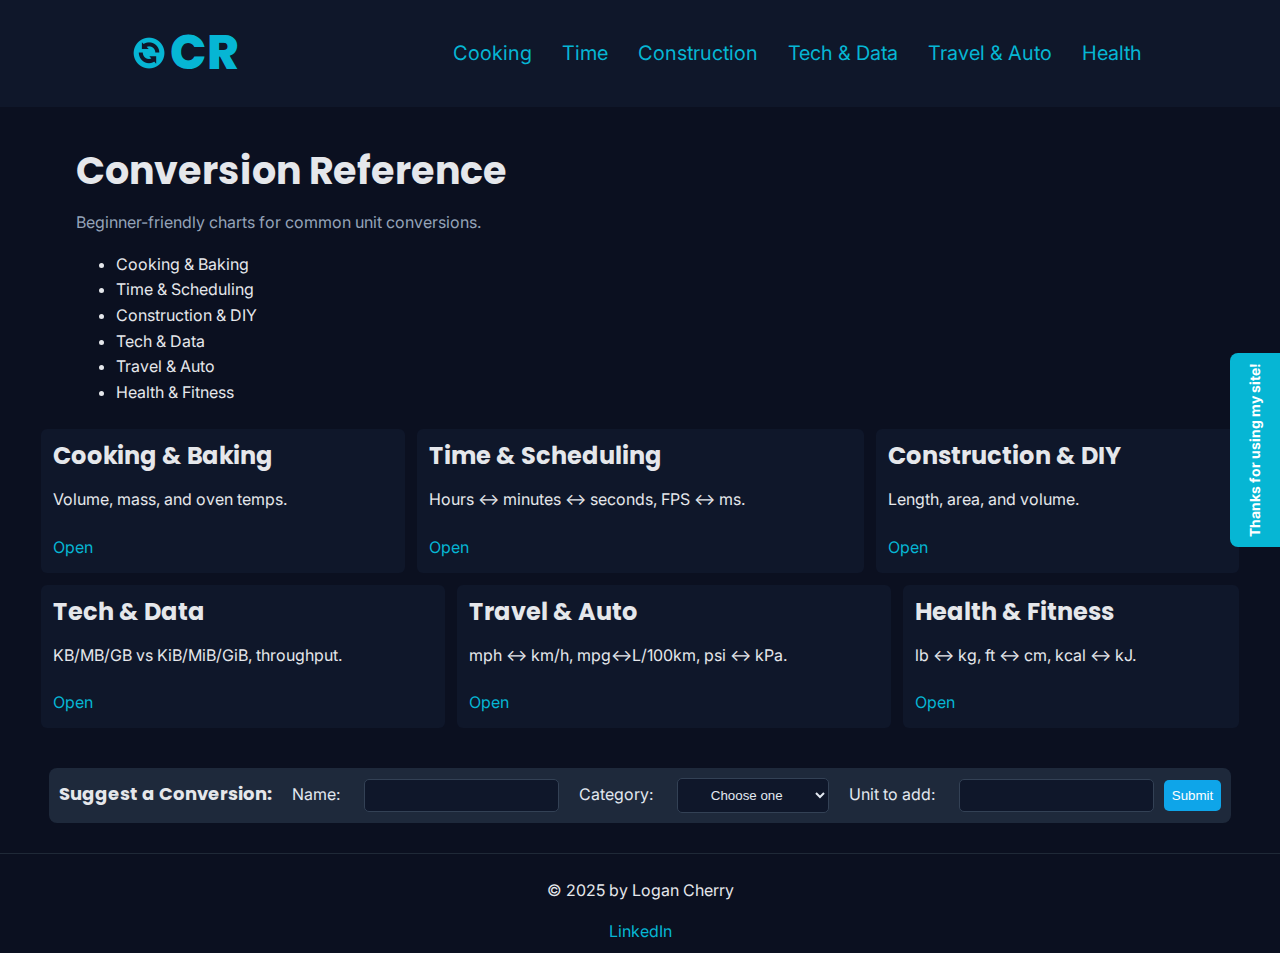
<file: index.html>
<!doctype html>
<html lang="en">

<head>
  <meta charset="utf-8">
  <meta name="viewport" content="width=device-width, initial-scale=1">
  <title>Conversion Reference</title>
  <meta name="author" content="Logan Cherry">
  <link href="https://fonts.googleapis.com/css2?family=Inter:wght@300;400;600&family=Poppins:wght@600;800&display=swap"
    rel="stylesheet">
  <link rel="stylesheet" href="css/styles.css">
</head>

<body>
  <header class="site-header">
    <nav aria-label="Primary">
      <div id="logoCR">
        <img id="convertLogo" src="images/Revolving-Arrows.png" alt="Two revolving arrows.">
        <a class="logo" href="index.html" aria-label="Home">CR</a>
      </div>
      <ul class="nav-links">
        <li><a href="cooking.html">Cooking</a></li>
        <li><a href="time.html">Time</a></li>
        <li><a href="construction.html">Construction</a></li>
        <li><a href="tech.html">Tech & Data</a></li>
        <li><a href="travel.html">Travel & Auto</a></li>
        <li><a href="health.html">Health</a></li>
      </ul>
    </nav>
  </header>
  <main>

    <section class="page-header" aria-label="Main page description">
      <div>
        <h1>Conversion Reference</h1>
        <p>Beginner-friendly charts for common unit conversions.</p>
        <ul>
          <li>Cooking &amp; Baking</li>
          <li>Time &amp; Scheduling</li>
          <li>Construction &amp; DIY</li>
          <li>Tech &amp; Data</li>
          <li>Travel &amp; Auto</li>
          <li>Health &amp; Fitness</li>
        </ul>
      </div>
    </section>

    <aside>
      <p>Thanks for using my site!</p>
    </aside>

    <section class="cards" aria-label="Conversion categories">
      <article class="card">
        <h2 class="h3">Cooking &amp; Baking</h2>
        <p>Volume, mass, and oven temps.</p>
        <a class="more" href="cooking.html">Open</a>
      </article>
      <article class="card">
        <h2 class="h3">Time &amp; Scheduling</h2>
        <p>Hours ↔ minutes ↔ seconds, FPS ↔ ms.</p>
        <a class="more" href="time.html">Open</a>
      </article>
      <article class="card">
        <h2 class="h3">Construction &amp; DIY</h2>
        <p>Length, area, and volume.</p>
        <a class="more" href="construction.html">Open</a>
      </article>
      <article class="card">
        <h2 class="h3">Tech &amp; Data</h2>
        <p>KB/MB/GB vs KiB/MiB/GiB, throughput.</p>
        <a class="more" href="tech.html">Open</a>
      </article>
      <article class="card">
        <h2 class="h3">Travel &amp; Auto</h2>
        <p>mph ↔ km/h, mpg↔L/100km, psi ↔ kPa.</p>
        <a class="more" href="travel.html">Open</a>
      </article>
      <article class="card">
        <h2 class="h3">Health &amp; Fitness</h2>
        <p>lb ↔ kg, ft ↔ cm, kcal ↔ kJ.</p>
        <a class="more" href="health.html">Open</a>
      </article>
    </section>

    <section id="formSuggestion" aria-label="Suggestion Form">
      <form action="#" method="post" class="suggesitonForm">
        <h3>Suggest a Conversion:</h3>
        <div>
          <label for="name">Name:</label>
          <input type="text" id="name" name="name" required>
        </div>

        <div>
          <label for="category">Category:</label>
          <select id="category" name="category" required>
            <option value="">Choose one</option>
            <option>Cooking & Baking</option>
            <option>Time & Scheduling</option>
            <option>Construction & DIY</option>
            <option>Tech & Data</option>
            <option>Travel & Auto</option>
            <option>Health & Fitness</option>
          </select>
        </div>

        <div>
          <label for="unit">Unit to add:</label>
          <input type="text" id="unit" required>
        </div>

        <button type="submit">Submit</button>
      </form>


    </section>

  </main>
  <footer aria-label="Footer">
    <p>&copy; 2025 by Logan Cherry</p>
    <a href="https://www.linkedin.com/in/john-cherry-b35201272/">LinkedIn</a>
  </footer>
</body>

</html>
</file>
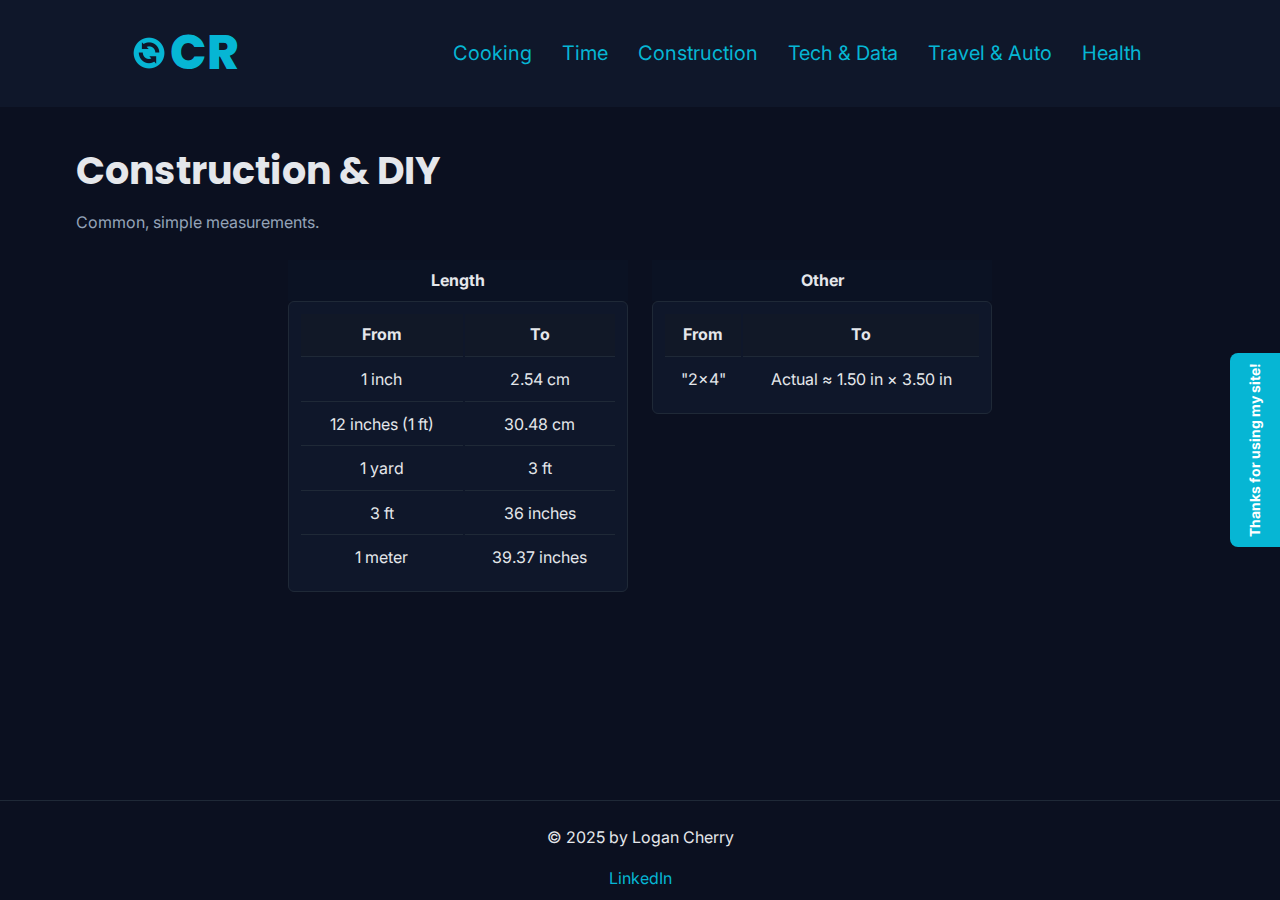
<file: construction.html>
<!doctype html>
<html lang="en">

<head>

  <meta charset="utf-8">
  <meta name="viewport" content="width=device-width, initial-scale=1">
  <title>Conversion Reference - Construction & DIY</title>
  <meta name="author" content="Logan Cherry">
  <link href="https://fonts.googleapis.com/css2?family=Inter:wght@300;400;600&family=Poppins:wght@600;800&display=swap"
    rel="stylesheet">
  <link rel="stylesheet" href="css/styles.css">
</head>

<body>
  <header class="site-header">

    <nav aria-label="Primary">
      <div id="logoCR">
        <img id="convertLogo" src="images/Revolving-Arrows.png" alt="Two revolving arrows.">
        <a class="logo" href="index.html" aria-label="Home">CR</a>
      </div>
      <ul class="nav-links">
        <li><a href="cooking.html">Cooking</a></li>
        <li><a href="time.html">Time</a></li>
        <li><a href="construction.html">Construction</a></li>
        <li><a href="tech.html">Tech & Data</a></li>
        <li><a href="travel.html">Travel & Auto</a></li>
        <li><a href="health.html">Health</a></li>
      </ul>
    </nav>
  </header>
  <main id="main">

    <section class="page-header">
      <h1>Construction &amp; DIY</h1>
      <p>Common, simple measurements.</p>
    </section>

    <aside>
      <p>Thanks for using my site!</p>
    </aside>

    <div class="tables-grid">
      <figure class="table-figure" aria-label="Length">
        <table>
          <caption>Length</caption>
          <thead>
            <tr>
              <th>From</th>
              <th>To</th>
            </tr>
          </thead>
          <tbody>
            <tr>
              <td>1 inch</td>
              <td>2.54 cm</td>
            </tr>
            <tr>
              <td>12 inches (1 ft)</td>
              <td>30.48 cm</td>
            </tr>
            <tr>
              <td>1 yard</td>
              <td>3 ft</td>
            </tr>
            <tr>
              <td>3 ft</td>
              <td>36 inches</td>
            </tr>
            <tr>
              <td>1 meter</td>
              <td>39.37 inches</td>
            </tr>
          </tbody>
        </table>
      </figure>


      <figure class="table-figure" aria-label="Other">
        <table>
          <caption>Other</caption>
          <thead>
            <tr>
              <th>From</th>
              <th>To</th>
            </tr>
          </thead>
          <tbody>
            <tr>
              <td>"2x4"</td>
              <td>Actual ≈ 1.50 in × 3.50 in</td>
            </tr>
          </tbody>
        </table>
      </figure>

    </div>

  </main>
  <footer aria-label="Footer">
    <p>&copy; 2025 by Logan Cherry</p>
    <a href="https://www.linkedin.com/in/john-cherry-b35201272/">LinkedIn</a>
  </footer>
</body>

</html>
</file>
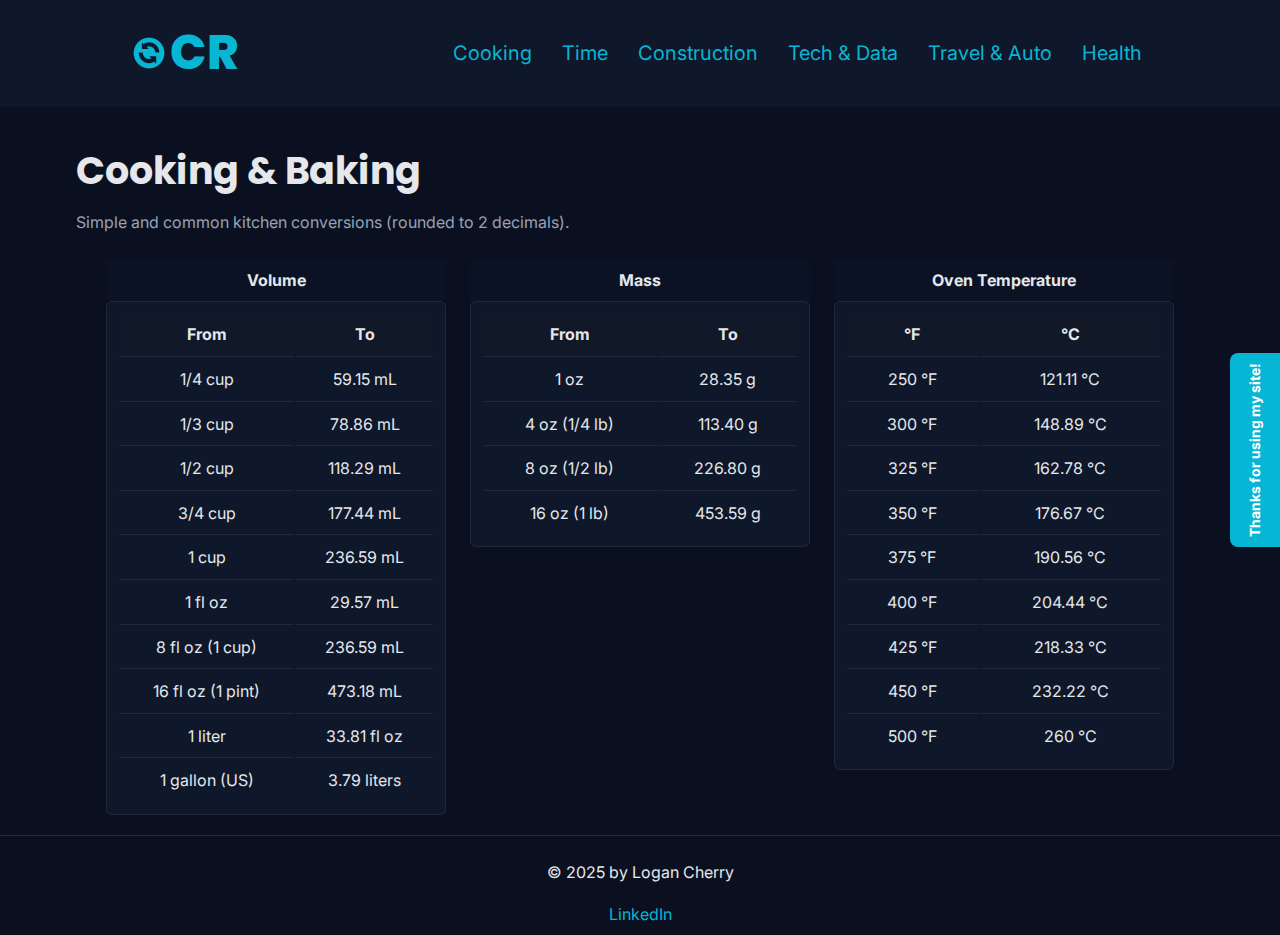
<file: cooking.html>
<!doctype html>
<html lang="en">

<head>

  <meta charset="utf-8">
  <meta name="viewport" content="width=device-width, initial-scale=1">
  <title>Conversion Reference - Cooking & Baking</title>
  <meta name="author" content="Logan Cherry">
  <link href="https://fonts.googleapis.com/css2?family=Inter:wght@300;400;600&family=Poppins:wght@600;800&display=swap"
    rel="stylesheet">
  <link rel="stylesheet" href="css/styles.css">
</head>

<body>
  <header class="site-header">

    <nav aria-label="Primary">
      <div id="logoCR">
        <img id="convertLogo" src="images/Revolving-Arrows.png" alt="Two revolving arrows.">
        <a class="logo" href="index.html" aria-label="Home">CR</a>
      </div>
      <ul class="nav-links">
        <li><a href="cooking.html">Cooking</a></li>
        <li><a href="time.html">Time</a></li>
        <li><a href="construction.html">Construction</a></li>
        <li><a href="tech.html">Tech & Data</a></li>
        <li><a href="travel.html">Travel & Auto</a></li>
        <li><a href="health.html">Health</a></li>
      </ul>
    </nav>
  </header>
  <main id="main">

    <section class="page-header">
      <h1>Cooking &amp; Baking</h1>
      <p>Simple and common kitchen conversions (rounded to 2 decimals).</p>
    </section>

    <aside>
      <p>Thanks for using my site!</p>
    </aside>

    <div class="tables-grid">
      <figure class="table-figure" aria-label="Volume">
        <table>
          <caption>Volume</caption>
          <thead>
            <tr>
              <th>From</th>
              <th>To</th>
            </tr>
          </thead>
          <tbody>
            <tr>
              <td>1/4 cup</td>
              <td>59.15 mL</td>
            </tr>
            <tr>
              <td>1/3 cup</td>
              <td>78.86 mL</td>
            </tr>
            <tr>
              <td>1/2 cup</td>
              <td>118.29 mL</td>
            </tr>
            <tr>
              <td>3/4 cup</td>
              <td>177.44 mL</td>
            </tr>
            <tr>
              <td>1 cup</td>
              <td>236.59 mL</td>
            </tr>
            <tr>
              <td>1 fl oz</td>
              <td>29.57 mL</td>
            </tr>
            <tr>
              <td>8 fl oz (1 cup)</td>
              <td>236.59 mL</td>
            </tr>
            <tr>
              <td>16 fl oz (1 pint)</td>
              <td>473.18 mL</td>
            </tr>
            <tr>
              <td>1 liter</td>
              <td>33.81 fl oz</td>
            </tr>
            <tr>
              <td>1 gallon (US)</td>
              <td>3.79 liters</td>
            </tr>
          </tbody>
        </table>
      </figure>

      <figure class="table-figure" aria-label="Mass">
        <table>
          <caption>Mass</caption>
          <thead>
            <tr>
              <th>From</th>
              <th>To</th>
            </tr>
          </thead>
          <tbody>
            <tr>
              <td>1 oz</td>
              <td>28.35 g</td>
            </tr>
            <tr>
              <td>4 oz (1/4 lb)</td>
              <td>113.40 g</td>
            </tr>
            <tr>
              <td>8 oz (1/2 lb)</td>
              <td>226.80 g</td>
            </tr>
            <tr>
              <td>16 oz (1 lb)</td>
              <td>453.59 g</td>
            </tr>
          </tbody>
        </table>
      </figure>

      <figure class="table-figure" aria-label="Oven temperature">
        <table>
          <caption>Oven Temperature</caption>
          <thead>
            <tr>
              <th>°F</th>
              <th>°C</th>
            </tr>
          </thead>
          <tbody>
            <tr>
              <td>250 °F</td>
              <td>121.11 °C</td>
            </tr>
            <tr>
              <td>300 °F</td>
              <td>148.89 °C</td>
            </tr>
            <tr>
              <td>325 °F</td>
              <td>162.78 °C</td>
            </tr>
            <tr>
              <td>350 °F</td>
              <td>176.67 °C</td>
            </tr>
            <tr>
              <td>375 °F</td>
              <td>190.56 °C</td>
            </tr>
            <tr>
              <td>400 °F</td>
              <td>204.44 °C</td>
            </tr>
            <tr>
              <td>425 °F</td>
              <td>218.33 °C</td>
            </tr>
            <tr>
              <td>450 °F</td>
              <td>232.22 °C</td>
            </tr>
            <tr>
              <td>500 °F</td>
              <td>260 °C</td>
            </tr>
          </tbody>
        </table>
      </figure>

    </div>

  </main>
  <footer aria-label="Footer">
    <p>&copy; 2025 by Logan Cherry</p>
    <a href="https://www.linkedin.com/in/john-cherry-b35201272/">LinkedIn</a>
  </footer>
</body>

</html>
</file>
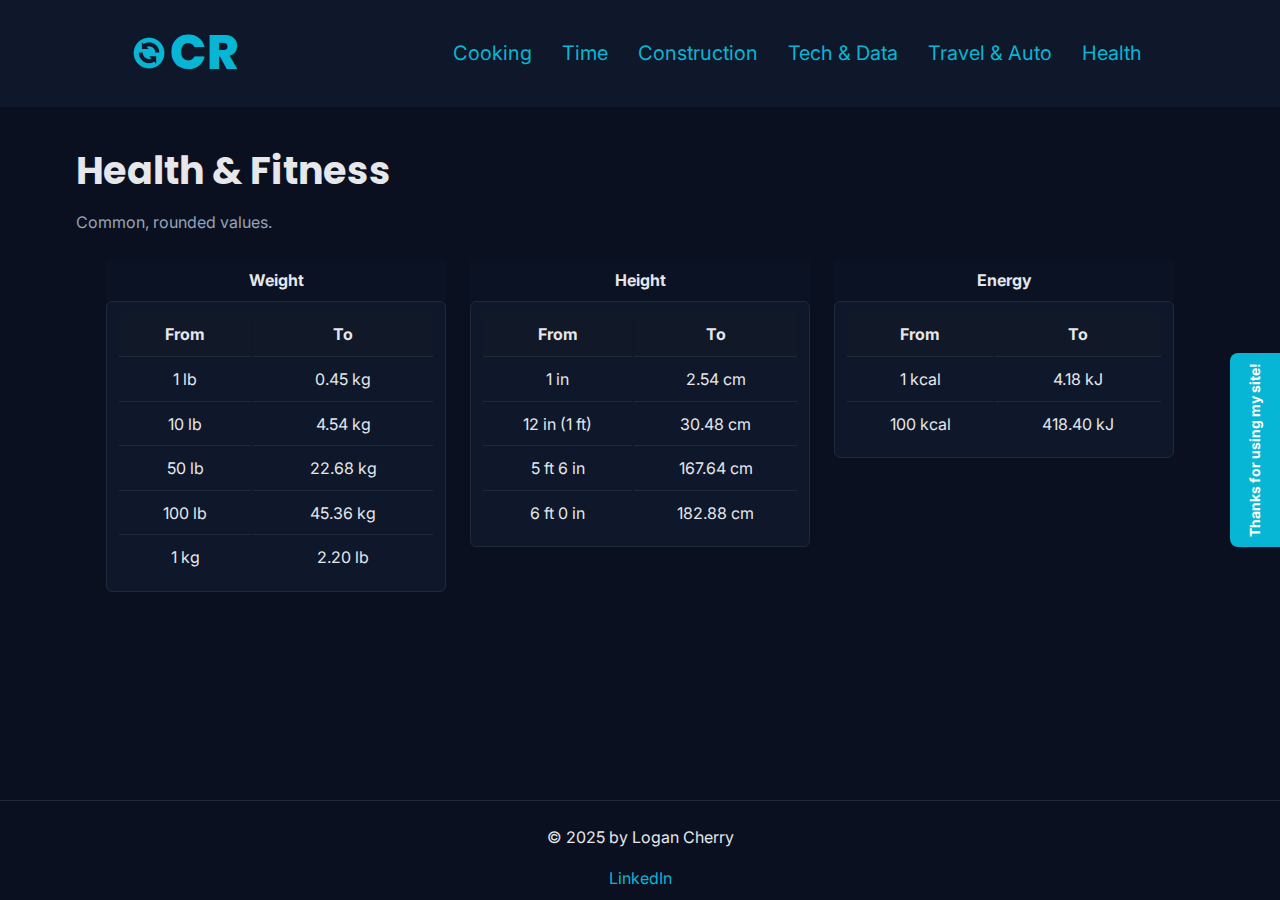
<file: health.html>
<!doctype html>
<html lang="en">

<head>

  <meta charset="utf-8">
  <meta name="viewport" content="width=device-width, initial-scale=1">
  <title>Conversion Reference - Health & Fitness</title>
  <meta name="author" content="Logan Cherry">
  <link href="https://fonts.googleapis.com/css2?family=Inter:wght@300;400;600&family=Poppins:wght@600;800&display=swap"
    rel="stylesheet">
  <link rel="stylesheet" href="css/styles.css">
</head>

<body>
  <header class="site-header">

    <nav aria-label="Primary">
      <div id="logoCR">
        <img id="convertLogo" src="images/Revolving-Arrows.png" alt="Two revolving arrows.">
        <a class="logo" href="index.html" aria-label="Home">CR</a>
      </div>
      <ul class="nav-links">
        <li><a href="cooking.html">Cooking</a></li>
        <li><a href="time.html">Time</a></li>
        <li><a href="construction.html">Construction</a></li>
        <li><a href="tech.html">Tech & Data</a></li>
        <li><a href="travel.html">Travel & Auto</a></li>
        <li><a href="health.html">Health</a></li>
      </ul>
    </nav>
  </header>
  <main id="main">

    <section class="page-header">
      <h1>Health &amp; Fitness</h1>
      <p>Common, rounded values.</p>
    </section>

    <aside>
      <p>Thanks for using my site!</p>
    </aside>

    <div class="tables-grid">
      <figure class="table-figure" aria-label="Weight">
        <table>
          <caption>Weight</caption>
          <thead>
            <tr>
              <th>From</th>
              <th>To</th>
            </tr>
          </thead>
          <tbody>
            <tr>
              <td>1 lb</td>
              <td>0.45 kg</td>
            </tr>
            <tr>
              <td>10 lb</td>
              <td>4.54 kg</td>
            </tr>
            <tr>
              <td>50 lb</td>
              <td>22.68 kg</td>
            </tr>
            <tr>
              <td>100 lb</td>
              <td>45.36 kg</td>
            </tr>
            <tr>
              <td>1 kg</td>
              <td>2.20 lb</td>
            </tr>
          </tbody>
        </table>
      </figure>

      <figure class="table-figure" aria-label="Height">
        <table>
          <caption>Height</caption>
          <thead>
            <tr>
              <th>From</th>
              <th>To</th>
            </tr>
          </thead>
          <tbody>
            <tr>
              <td>1 in</td>
              <td>2.54 cm</td>
            </tr>
            <tr>
              <td>12 in (1 ft)</td>
              <td>30.48 cm</td>
            </tr>
            <tr>
              <td>5 ft 6 in</td>
              <td>167.64 cm</td>
            </tr>
            <tr>
              <td>6 ft 0 in</td>
              <td>182.88 cm</td>
            </tr>
          </tbody>
        </table>
      </figure>

      <figure class="table-figure" aria-label="Energy">
        <table>
          <caption>Energy</caption>
          <thead>
            <tr>
              <th>From</th>
              <th>To</th>
            </tr>
          </thead>
          <tbody>
            <tr>
              <td>1 kcal</td>
              <td>4.18 kJ</td>
            </tr>
            <tr>
              <td>100 kcal</td>
              <td>418.40 kJ</td>
            </tr>
          </tbody>
        </table>
      </figure>

    </div>

  </main>

  <footer aria-label="Footer">
    <p>&copy; 2025 by Logan Cherry</p>
    <a href="https://www.linkedin.com/in/john-cherry-b35201272/">LinkedIn</a>
  </footer>

</body>
</html>
</file>
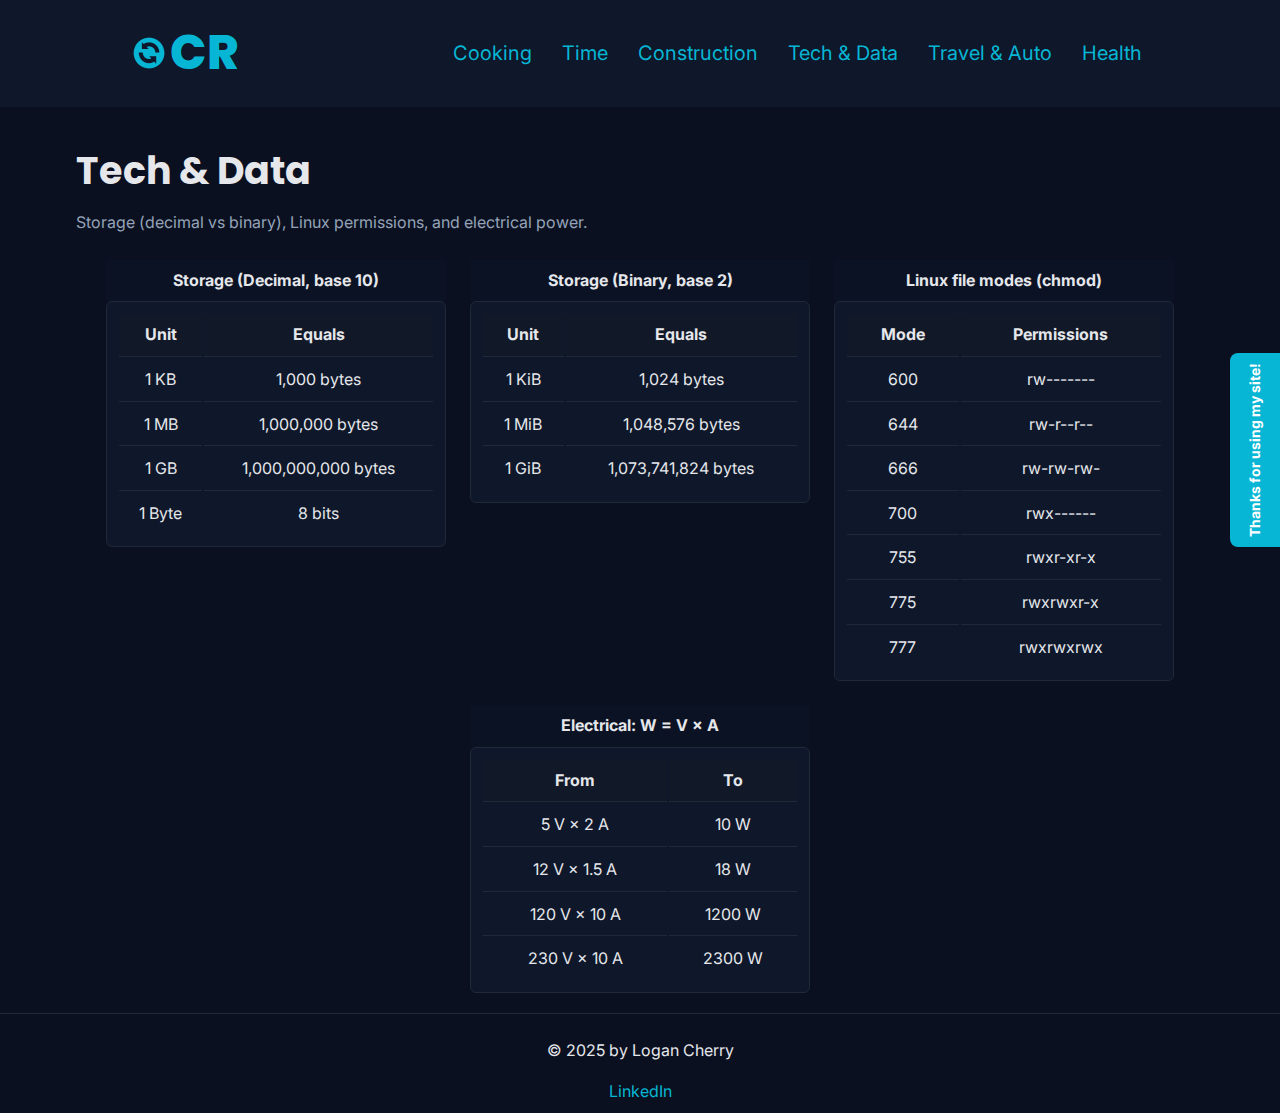
<file: tech.html>
<!doctype html>
<html lang="en">

<head>

  <meta charset="utf-8">
  <meta name="viewport" content="width=device-width, initial-scale=1">
  <title>Conversion Reference - Tech & Data</title>
  <meta name="author" content="Logan Cherry">
  <link href="https://fonts.googleapis.com/css2?family=Inter:wght@300;400;600&family=Poppins:wght@600;800&display=swap"
    rel="stylesheet">
  <link rel="stylesheet" href="css/styles.css">
</head>

<body>
  <header class="site-header">

    <nav aria-label="Primary">
      <div id="logoCR">
        <img id="convertLogo" src="images/Revolving-Arrows.png" alt="Two revolving arrows.">
        <a class="logo" href="index.html" aria-label="Home">CR</a>
      </div>
      <ul class="nav-links">
        <li><a href="cooking.html">Cooking</a></li>
        <li><a href="time.html">Time</a></li>
        <li><a href="construction.html">Construction</a></li>
        <li><a href="tech.html">Tech & Data</a></li>
        <li><a href="travel.html">Travel & Auto</a></li>
        <li><a href="health.html">Health</a></li>
      </ul>
    </nav>
  </header>
  <main id="main">

    <section class="page-header">
      <h1>Tech &amp; Data</h1>
      <p>Storage (decimal vs binary), Linux permissions, and electrical power.</p>
    </section>

    <aside>
      <p>Thanks for using my site!</p>
    </aside>

    <div class="tables-grid">
      <figure class="table-figure" aria-label="Storage (decimal, base 10)">
        <table>
          <caption>Storage (Decimal, base 10)</caption>
          <thead>
            <tr>
              <th>Unit</th>
              <th>Equals</th>
            </tr>
          </thead>
          <tbody>
            <tr>
              <td>1 KB</td>
              <td>1,000 bytes</td>
            </tr>
            <tr>
              <td>1 MB</td>
              <td>1,000,000 bytes</td>
            </tr>
            <tr>
              <td>1 GB</td>
              <td>1,000,000,000 bytes</td>
            </tr>
            <tr>
              <td>1 Byte</td>
              <td>8 bits</td>
            </tr>
          </tbody>
        </table>
      </figure>

      <figure class="table-figure" aria-label="Storage (binary, base 2)">
        <table>
          <caption>Storage (Binary, base 2)</caption>
          <thead>
            <tr>
              <th>Unit</th>
              <th>Equals</th>
            </tr>
          </thead>
          <tbody>
            <tr>
              <td>1 KiB</td>
              <td>1,024 bytes</td>
            </tr>
            <tr>
              <td>1 MiB</td>
              <td>1,048,576 bytes</td>
            </tr>
            <tr>
              <td>1 GiB</td>
              <td>1,073,741,824 bytes</td>
            </tr>
          </tbody>
        </table>
      </figure>

      <figure class="table-figure" aria-label="Linux file modes (chmod)">
        <table>
          <caption>Linux file modes (chmod)</caption>
          <thead>
            <tr>
              <th scope='col'>Mode</th>
              <th scope='col'>Permissions</th>
            </tr>
          </thead>
          <tbody>
            <tr>
              <td>600</td>
              <td>rw-------</td>
            </tr>
            <tr>
              <td>644</td>
              <td>rw-r--r--</td>
            </tr>
            <tr>
              <td>666</td>
              <td>rw-rw-rw-</td>
            </tr>
            <tr>
              <td>700</td>
              <td>rwx------</td>
            </tr>
            <tr>
              <td>755</td>
              <td>rwxr-xr-x</td>
            </tr>
            <tr>
              <td>775</td>
              <td>rwxrwxr-x</td>
            </tr>
            <tr>
              <td>777</td>
              <td>rwxrwxrwx</td>
            </tr>
          </tbody>
        </table>
      </figure>

      <figure class="table-figure" aria-label="Electrical">
        <table>
          <caption>Electrical: W = V × A</caption>
          <thead>
            <tr>
              <th>From</th>
              <th>To</th>
            </tr>
          </thead>
          <tbody>
            <tr>
              <td>5 V × 2 A</td>
              <td>10 W</td>
            </tr>
            <tr>
              <td>12 V × 1.5 A</td>
              <td>18 W</td>
            </tr>
            <tr>
              <td>120 V × 10 A</td>
              <td>1200 W</td>
            </tr>
            <tr>
              <td>230 V × 10 A</td>
              <td>2300 W</td>
            </tr>
          </tbody>
        </table>
      </figure>

    </div>

  </main>
  <footer aria-label="Footer">
    <p>&copy; 2025 by Logan Cherry</p>
    <a href="https://www.linkedin.com/in/john-cherry-b35201272/">LinkedIn</a>
  </footer>
</body>

</html>
</file>
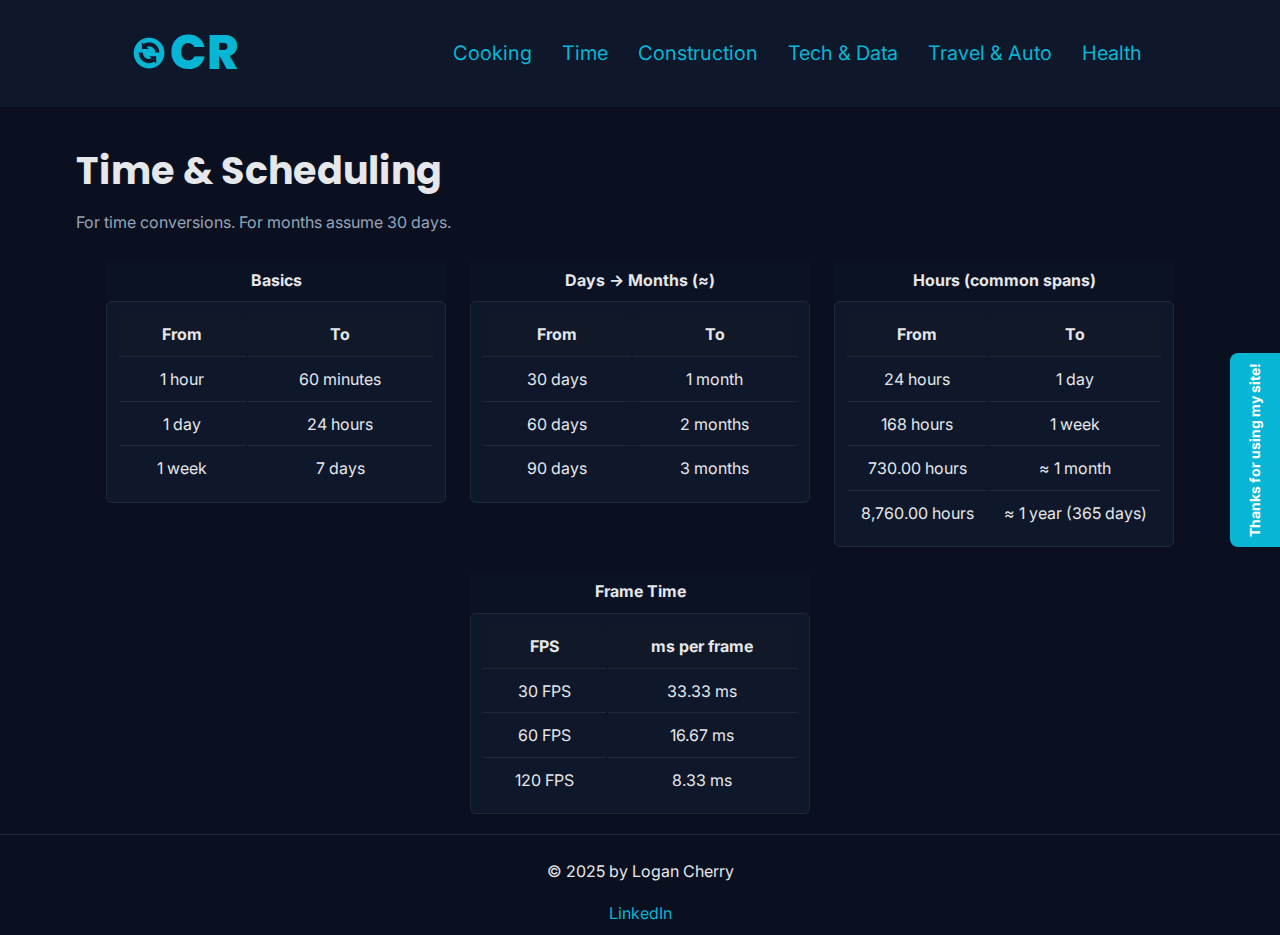
<file: time.html>
<!doctype html>
<html lang="en">

<head>

  <meta charset="utf-8">
  <meta name="viewport" content="width=device-width, initial-scale=1">
  <title>Conversion Reference - Time & Scheduling</title>
  <meta name="author" content="Logan Cherry">
  <link href="https://fonts.googleapis.com/css2?family=Inter:wght@300;400;600&family=Poppins:wght@600;800&display=swap"
    rel="stylesheet">
  <link rel="stylesheet" href="css/styles.css">
</head>

<body>
  <header class="site-header">

    <nav aria-label="Primary">
      <div id="logoCR">
        <img id="convertLogo" src="images/Revolving-Arrows.png" alt="Two revolving arrows.">
        <a class="logo" href="index.html" aria-label="Home">CR</a>
      </div>
      <ul class="nav-links">
        <li><a href="cooking.html">Cooking</a></li>
        <li><a href="time.html">Time</a></li>
        <li><a href="construction.html">Construction</a></li>
        <li><a href="tech.html">Tech & Data</a></li>
        <li><a href="travel.html">Travel & Auto</a></li>
        <li><a href="health.html">Health</a></li>
      </ul>
    </nav>
  </header>
  <main id="main">

    <section class="page-header">
      <h1>Time &amp; Scheduling</h1>
      <p>For time conversions. For months assume 30 days.</p>
    </section>

    <aside>
      <p>Thanks for using my site!</p>
    </aside>

    <div class="tables-grid">
      <figure class="table-figure" aria-label="Basics">
        <table>
          <caption>Basics</caption>
          <thead>
            <tr>
              <th>From</th>
              <th>To</th>
            </tr>
          </thead>
          <tbody>
            <tr>
              <td>1 hour</td>
              <td>60 minutes</td>
            </tr>
            <tr>
              <td>1 day</td>
              <td>24 hours</td>
            </tr>
            <tr>
              <td>1 week</td>
              <td>7 days</td>
            </tr>
          </tbody>
        </table>
      </figure>

      <figure class="table-figure" aria-label="Days to Months">
        <table>
          <caption>Days → Months (≈)</caption>
          <thead>
            <tr>
              <th>From</th>
              <th>To</th>
            </tr>
          </thead>
          <tbody>
            <tr>
              <td>30 days</td>
              <td>1 month</td>
            </tr>
            <tr>
              <td>60 days</td>
              <td>2 months</td>
            </tr>
            <tr>
              <td>90 days</td>
              <td>3 months</td>
            </tr>
          </tbody>
        </table>
      </figure>

      <figure class="table-figure" aria-label="Hours">
        <table>
          <caption>Hours (common spans)</caption>
          <thead>
            <tr>
              <th>From</th>
              <th>To</th>
            </tr>
          </thead>
          <tbody>
            <tr>
              <td>24 hours</td>
              <td>1 day</td>
            </tr>
            <tr>
              <td>168 hours</td>
              <td>1 week</td>
            </tr>
            <tr>
              <td>730.00 hours</td>
              <td>≈ 1 month</td>
            </tr>
            <tr>
              <td>8,760.00 hours</td>
              <td>≈ 1 year (365 days)</td>
            </tr>
          </tbody>
        </table>
      </figure>

      <figure class="table-figure" aria-label="Frame Time">
        <table>
          <caption>Frame Time</caption>
          <thead>
            <tr>
              <th>FPS</th>
              <th>ms per frame</th>
            </tr>
          </thead>
          <tbody>
            <tr>
              <td>30 FPS</td>
              <td>33.33 ms</td>
            </tr>
            <tr>
              <td>60 FPS</td>
              <td>16.67 ms</td>
            </tr>
            <tr>
              <td>120 FPS</td>
              <td>8.33 ms</td>
            </tr>
          </tbody>
        </table>
      </figure>

    </div>

  </main>
  <footer aria-label="Footer">
    <p>&copy; 2025 by Logan Cherry</p>
    <a href="https://www.linkedin.com/in/john-cherry-b35201272/">LinkedIn</a>
  </footer>
</body>

</html>
</file>
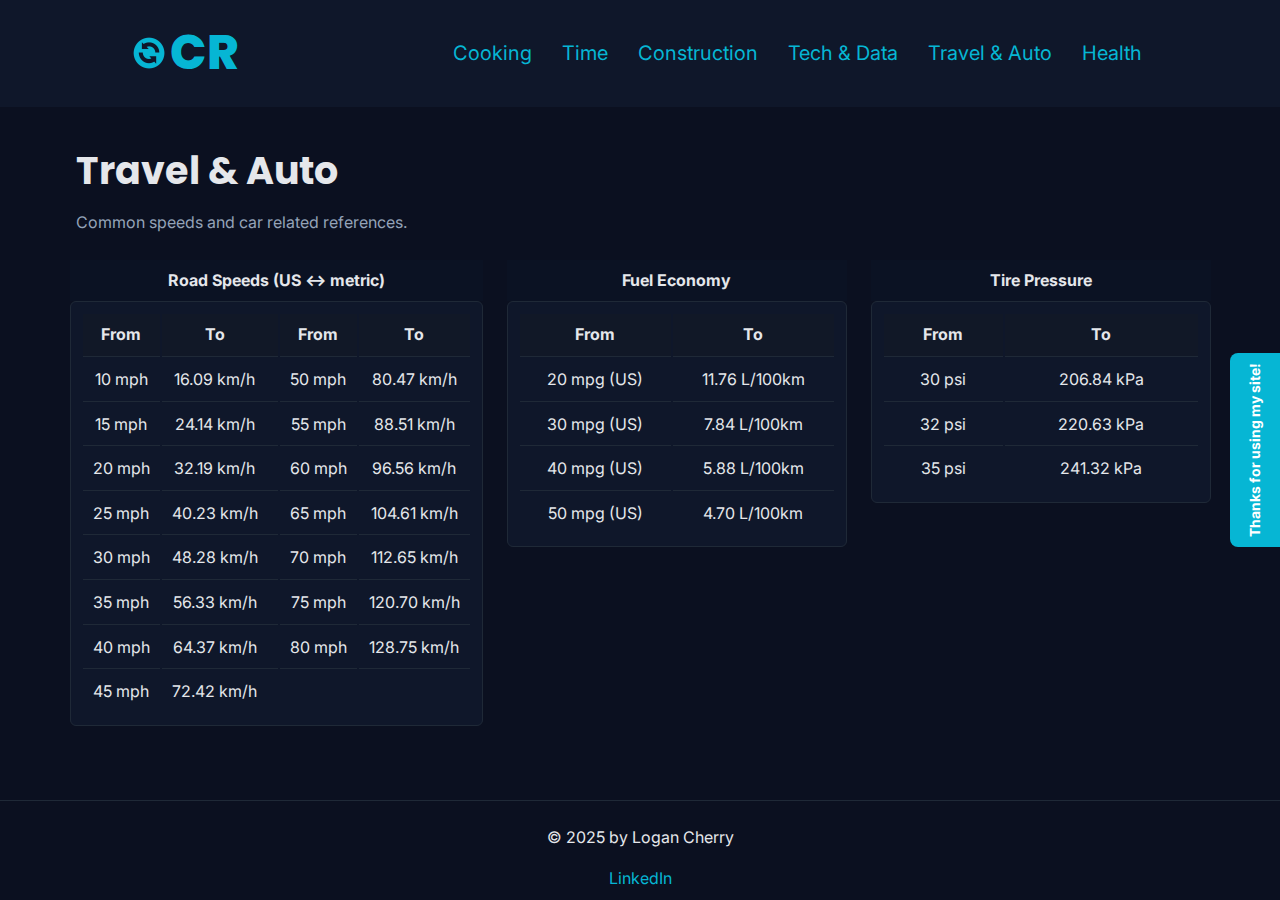
<file: travel.html>
<!doctype html>
<html lang="en">

<head>

  <meta charset="utf-8">
  <meta name="viewport" content="width=device-width, initial-scale=1">
  <title>Conversion Reference - Travel & Auto</title>
  <meta name="author" content="Logan Cherry">
  <link href="https://fonts.googleapis.com/css2?family=Inter:wght@300;400;600&family=Poppins:wght@600;800&display=swap"
    rel="stylesheet">
  <link rel="stylesheet" href="css/styles.css">
</head>

<body>
  <header class="site-header">

    <nav aria-label="Primary">
      <div id="logoCR">
        <img id="convertLogo" src="images/Revolving-Arrows.png" alt="Two revolving arrows.">
        <a class="logo" href="index.html" aria-label="Home">CR</a>
      </div>
      <ul class="nav-links">
        <li><a href="cooking.html">Cooking</a></li>
        <li><a href="time.html">Time</a></li>
        <li><a href="construction.html">Construction</a></li>
        <li><a href="tech.html">Tech & Data</a></li>
        <li><a href="travel.html">Travel & Auto</a></li>
        <li><a href="health.html">Health</a></li>
      </ul>
    </nav>
  </header>
  <main id="main">

    <section class="page-header">
      <h1>Travel &amp; Auto</h1>
      <p>Common speeds and car related references.</p>
    </section>

    <aside>
      <p>Thanks for using my site!</p>
    </aside>

    <div class="tables-grid">
      <figure class="table-figure" aria-label="Road Speeds (imperial to metric)">
        <table id="two-area">
          <caption>Road Speeds (US ↔ metric)</caption>
          <thead>
            <tr>
              <th>From</th>
              <th>To</th>
              <th>From</th>
              <th>To</th>
            </tr>
          </thead>
          <tbody>
            <tr>
              <td>10 mph</td>
              <td>16.09 km/h</td>
              <td>50 mph</td>
              <td>80.47 km/h</td>
            </tr>
            <tr>
              <td>15 mph</td>
              <td>24.14 km/h</td>
              <td>55 mph</td>
              <td>88.51 km/h</td>
            </tr>
            <tr>
              <td>20 mph</td>
              <td>32.19 km/h</td>
              <td>60 mph</td>
              <td>96.56 km/h</td>
            </tr>
            <tr>
              <td>25 mph</td>
              <td>40.23 km/h</td>
              <td>65 mph</td>
              <td>104.61 km/h</td>
            </tr>
            <tr>
              <td>30 mph</td>
              <td>48.28 km/h</td>
              <td>70 mph</td>
              <td>112.65 km/h</td>
            </tr>
            <tr>
              <td>35 mph</td>
              <td>56.33 km/h</td>
              <td>75 mph</td>
              <td>120.70 km/h</td>
            </tr>
            <tr>
              <td>40 mph</td>
              <td>64.37 km/h</td>
              <td>80 mph</td>
              <td>128.75 km/h</td>
            </tr>
            <tr>
              <td>45 mph</td>
              <td>72.42 km/h</td>
              <td></td>
              <td></td>
            </tr>
          </tbody>
        </table>
      </figure>

      <figure class="table-figure" aria-label="Fuel">
        <table>
          <caption>Fuel Economy</caption>
          <thead>
            <tr>
              <th>From</th>
              <th>To</th>
            </tr>
          </thead>
          <tbody>
            <tr>
              <td>20 mpg (US)</td>
              <td>11.76 L/100km</td>
            </tr>
            <tr>
              <td>30 mpg (US)</td>
              <td>7.84 L/100km</td>
            </tr>
            <tr>
              <td>40 mpg (US)</td>
              <td>5.88 L/100km</td>
            </tr>
            <tr>
              <td>50 mpg (US)</td>
              <td>4.70 L/100km</td>
            </tr>
          </tbody>
        </table>
      </figure>

      <figure class="table-figure" aria-label="Tire pressure">
        <table>
          <caption>Tire Pressure</caption>
          <thead>
            <tr>
              <th>From</th>
              <th>To</th>
            </tr>
          </thead>
          <tbody>
            <tr>
              <td>30 psi</td>
              <td>206.84 kPa</td>
            </tr>
            <tr>
              <td>32 psi</td>
              <td>220.63 kPa</td>
            </tr>
            <tr>
              <td>35 psi</td>
              <td>241.32 kPa</td>
            </tr>
          </tbody>
        </table>
      </figure>

    </div>

  </main>
  <footer aria-label="Footer">
    <p>&copy; 2025 by Logan Cherry</p>
    <a href="https://www.linkedin.com/in/john-cherry-b35201272/">LinkedIn</a>
  </footer>
</body>

</html>
</file>
<file: css/styles.css>
:root {
  --bg: #0b1020;
  --surface: #0f172a;
  --muted: #94a3b8;
  --text: #e5e7eb;
  --brand: #06b6d4;
  --brand2: #6366f1;
  --radius: 6px;
}

* {
  box-sizing: border-box;
}

html,
body {
  margin: 0px;
  height: 100%;
  background: var(--bg);
  color: var(--text);
  font-family: Inter, system-ui, sans-serif;
  line-height: 1.6;
  padding: 0px;
}

body {
  display: flex;
  flex-direction: column;
  min-height: 100vh;
  overflow: auto;
}

main {
  flex: 1 0 auto;
  padding: 16px 16px 20px 16px;
  margin: 0px 25px;
}

/* Headings */
h1,
h2,
h3 {
  font-family: Poppins, system-ui, sans-serif;
  margin: 0 0 8px 0;
  line-height: 1.25;
}

h1 {
  font-size: 38px;
  margin-top: 24px;
}

h3 {
  font-size: 18px;
}

/* Links & images */
a {
  color: var(--brand);
  text-decoration: none;
}

a:hover {
  opacity: .75;
}

img {
  max-width: 100%;
  height: auto;
  display: block;
}

/* Aside */
aside {
  transform: translateY(-50%);
  font-size: 14px;
  top: 50%;
  position: fixed;
  writing-mode: sideways-lr;
  padding: 10px 0px;
  color: white;
  font-weight: bold;
  z-index: 5;
  right: 0px;
  background-color: var(--brand);
  border-top-left-radius: 8px;
  border-bottom-left-radius: 8px;
}
/* Header & Nav */
.site-header {
  position: sticky;
  top: 0;
  left: 0;
  right: 0;
  background: #0f172a;
  z-index: 10;
}

nav {
  margin-left: 10%;
  margin-right: 10%;
  display: flex;
  align-items: center;
  justify-content: space-between;
  max-height: 170px;
  padding: 15px 0px;
}

#logoCR {
  display: flex;
  align-items: baseline;
}

.logo {
  font-family: Poppins;
  font-weight: 800;
  color: var(--brand);
  font-size: 48px;
  padding-right: 50px;
}

#convertLogo {
  width: 32px;
  height: 32px;
  margin: 0px 5px;
}

.nav-links {
  display: flex;
  gap: 10px;
  list-style: none;
  margin: 0px;
  flex-wrap: wrap;
  font-size: 20px;
}

.nav-links a {
  padding: 6px 10px;
  border-radius: 6px;
}

.nav-links a:hover {
  background: #1e293b;
  color: #fff;
}

/* Home */
.cards {
  max-width: 1200px;
  margin: 0 auto;
  display: flex;
  flex-wrap: wrap;
  gap: 12px;
  margin-bottom: 20px;
}

.card {
  background: var(--surface);
  padding: 12px;
  border-radius: var(--radius);
  flex-grow: 1;
  flex-shrink: 1;
}

.more {
  display: inline-block;
  margin-top: 6px;
}

/* Section header */
.page-header {
  max-width: 1500px;
  margin: 0 35px 24px;
}

.page-header p {
  color: var(--muted);
}

/* Tables area */
.tables-grid {
  display: flex;
  flex-wrap: wrap;
  gap: 24px;
  max-width: 1500px;
  margin: 0 auto;
  justify-content: center;
  white-space: nowrap;
}

.table-figure {
  margin: 0px;
  flex-grow: 0;
  flex-shrink: 1;
  flex-basis: 340px;
}

.table-figure table {
  width: 100%;
}


/* Table */
table {
  width: auto;
  background: var(--surface);
  border: 1px solid #1f2937;
  border-radius: 6px;
  padding: 10px;
}

table th,
table td {
  text-align: center;
}

#two-area {
  width: 100%;
}

#two-area th:nth-child(2),
#two-area td:nth-child(2) {
  padding-right: 20px;
}

caption {
  padding: 8px 10px;
  font-weight: 700;
  text-align: center;
  background: #0b1223;
}

thead th {
  background: #111827;
  color: #e5e7eb;
  text-align: center;
  padding: 8px 10px;
  border-bottom: 1px solid #1f2937;
}

tbody td {
  padding: 8px 10px;
  border-bottom: 1px solid #1f2937;
}

tbody tr:last-child td {
  border-bottom: 0;
}

/* Form */
form {
  background-color: #1e293b;
  padding: 10px;
  border-radius: 8px;
  width: fit-content;
  margin: 20px auto 10px;
  display: flex;
  justify-content: center;
  align-items: baseline;
  flex: 1 1 100%;
  flex-wrap: wrap;
  row-gap: 10px;
  margin-top: 40px;
}

form h3 {
  margin: 0px;
}

form label {
  color: #e2e8f0;
  padding: 0px 20px;
}

form input,
form select {
  padding: 8px;
  border: 1px solid #334155;
  border-radius: 5px;
  background-color: #0f172a;
  color: #e2e8f0;
}

form button {
  padding: 8px;
  margin-left: 10px;
  background-color: #0ea5e9;
  border: none;
  border-radius: 5px;
  color: white;
  cursor: pointer;
  align-items: baseline;
}

form button:hover {
  background-color: #0284c7;
}

option {
  text-align: center;
}

/* Footer */
footer {
  border-top: 1px solid #1f2937;
  padding: 8px;
  text-align: center;
  margin: 0;
  flex-shrink: 0;
}

/* Media Media Media */
@media (max-width: 900px) {
  .table-figure {
    flex-basis: 300px;
  }

  .cards {
    gap: 12px;
  }

  h1 {
    font-size: 32px;
  }

  form {
    flex-direction: column;
    align-items: center;
    gap: 10px;
    padding-right: 20px;
    padding-left: 20px;
  }

  form button {
    margin-left: 0px;
  }
}

@media (max-width: 560px) {
  .table-figure {
    flex-basis: 100%;
  }

  .cards {
    flex-direction: column;
  }

  nav {
    margin-left: 10px;
    margin-right: 10px;
  }

  form {
    flex-direction: column;
    align-items: center;
    gap: 10px;
    padding-right: 20px;
    padding-left: 20px;
  }

  form button {
    margin-left: 0px;
  }
}


/* ==== Not part of my submission, purely experimental uses AI ==== */


/* iPhone / small mobile adjustments */
@media (max-width: 480px) {

  /* Ensure header/nav stays within viewport */
  .site-header {
    padding: 10px 12px;
  }

  nav {
    flex-direction: column;
    align-items: flex-start;
    gap: 10px;
    margin: 0;
    /* remove extra margins that can cause overflow */
    overflow-x: hidden;
    width: 100%;
  }

  #logoCR {
    width: 100%;
    justify-content: flex-start;
  }

  .nav-links {
    flex-direction: column;
    width: 100%;
    gap: 6px;
    padding-left: 0px;
    justify-content: center;
    align-items: center;
  }

  .nav-links li {
    width: 100%;
  }

  .nav-links a {
    display: block;
    width: 100%;
    padding: 8px 12px;
    box-sizing: border-box;
    text-align: center;
  }

  /* Cards should stack */
  .cards {
    flex-direction: column;
    gap: 12px;
    margin: 0 10px;
  }

  /* Form improvements */
  form {
    flex-direction: column;
    align-items: stretch;
    padding: 10px;
    margin: 20px 10px;
    width: auto;
  }

  form div {
    display: flex;
    flex-direction: column;
    margin-bottom: 12px;
  }

  form label {
    margin-bottom: 4px;
    padding: 0;
  }

  form input,
  form select,
  form button {
    width: 100%;
  }

  form button {
    margin: 0;
  }
}
</file>
